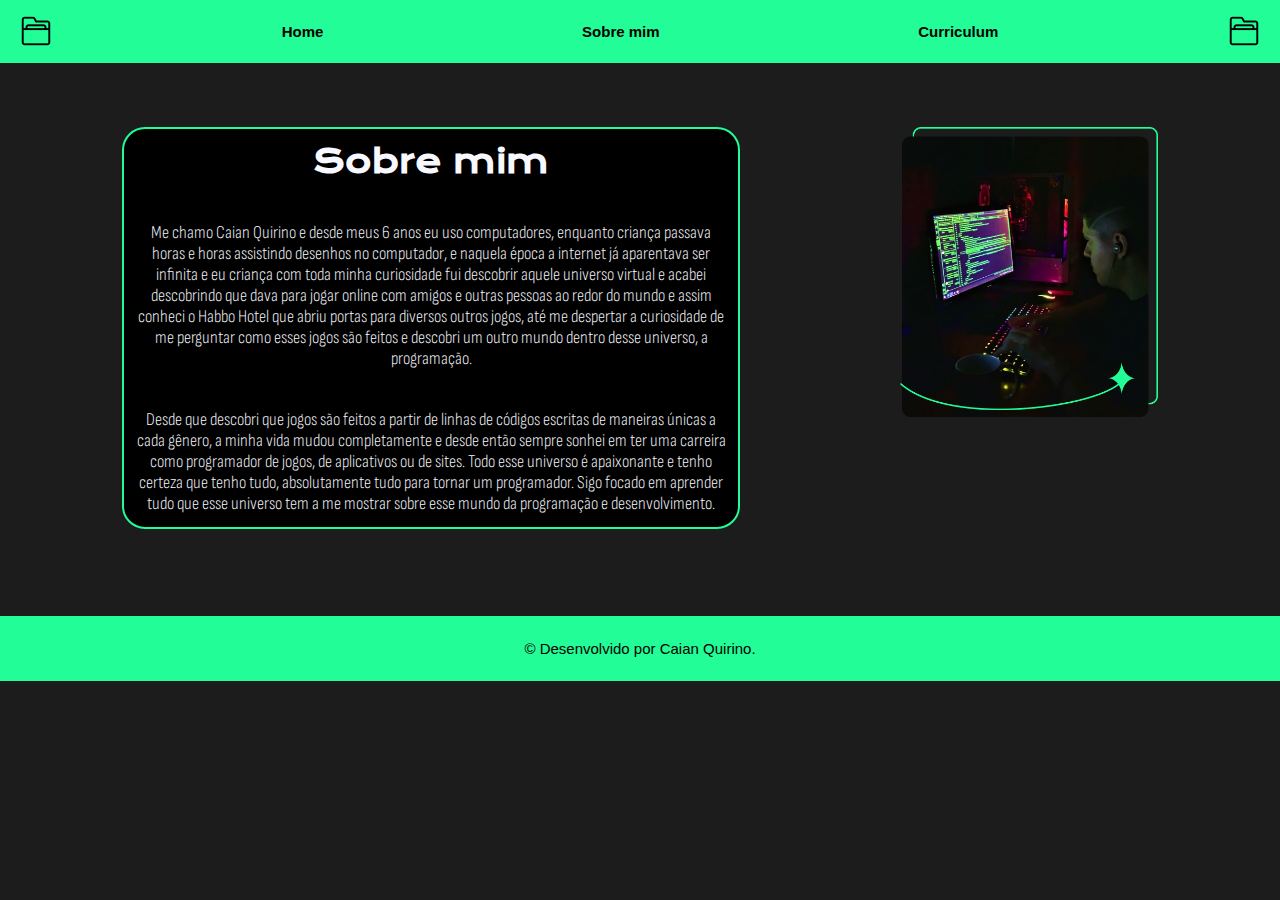
<file: about.html>
<!DOCTYPE html>
<html lang="pt-br">
<head>
    <meta charset="UTF-8">
    <meta http-equiv="X-UA-Compatible" content="IE=edge">
    <meta name="viewport" content="width=device-width, initial-scale=1.0">
    <title>Sobre mim</title>
    <link rel="stylesheet" href="./styles/aboutstyle.css">
    <link rel="icon" type="image/png" href="./assets/icon2.png"/>
</head>
<body>
    <header class="cabecalho">
        <nav class="cabecalho__menu">
            <a class="cabecalho__menu__botaohome" href="index.html"></a>
            <a class="cabecalho__menu__link" href="index.html">Home</a>
            <a class="cabecalho__menu__link" href="about.html">Sobre mim</a>
            <a class="cabecalho__menu__link" href="curriculum.html">Curriculum</a>
            <a class="cabecalho__menu__botaohome2" href="index.html"></a>
        </nav>
    </header>
    <main class="apresentacao">
        <section class="apresentacao__conteudo">
            <h1 class="apresentacao__conteudo__titulo">Sobre mim</h1>
            <p class="apresentacao__conteudo__texto">Me chamo Caian Quirino e desde meus 6 anos eu uso computadores, enquanto criança passava horas e horas assistindo desenhos no computador, e naquela época a internet já aparentava ser infinita e eu criança com toda minha curiosidade fui descobrir aquele universo virtual e acabei descobrindo que dava para jogar online com amigos e outras pessoas ao redor do mundo e assim conheci o Habbo Hotel que abriu portas para diversos outros jogos, até me despertar a curiosidade de me perguntar como esses jogos são feitos e descobri um outro mundo dentro desse universo, a programação.</p>
            <p class="apresentacao__conteudo__texto">Desde que descobri que jogos são feitos a partir de linhas de códigos escritas de maneiras únicas a cada gênero, a minha vida mudou completamente e desde então sempre sonhei em ter uma carreira como programador de jogos, de aplicativos ou de sites. Todo esse universo é apaixonante e tenho certeza que tenho tudo, absolutamente tudo para tornar um programador. Sigo focado em aprender tudo que esse universo tem a me mostrar sobre esse mundo da programação e desenvolvimento.</p>
        </section>
        <section class="caian_quirino">
            <img src="./assets/foto.png" alt="Caian Quirino">
        </section>
    </main>
    <footer class= "rodape">
        <p>&copy Desenvolvido por Caian Quirino.</p>
    </footer>
</body>
</html>
</file>
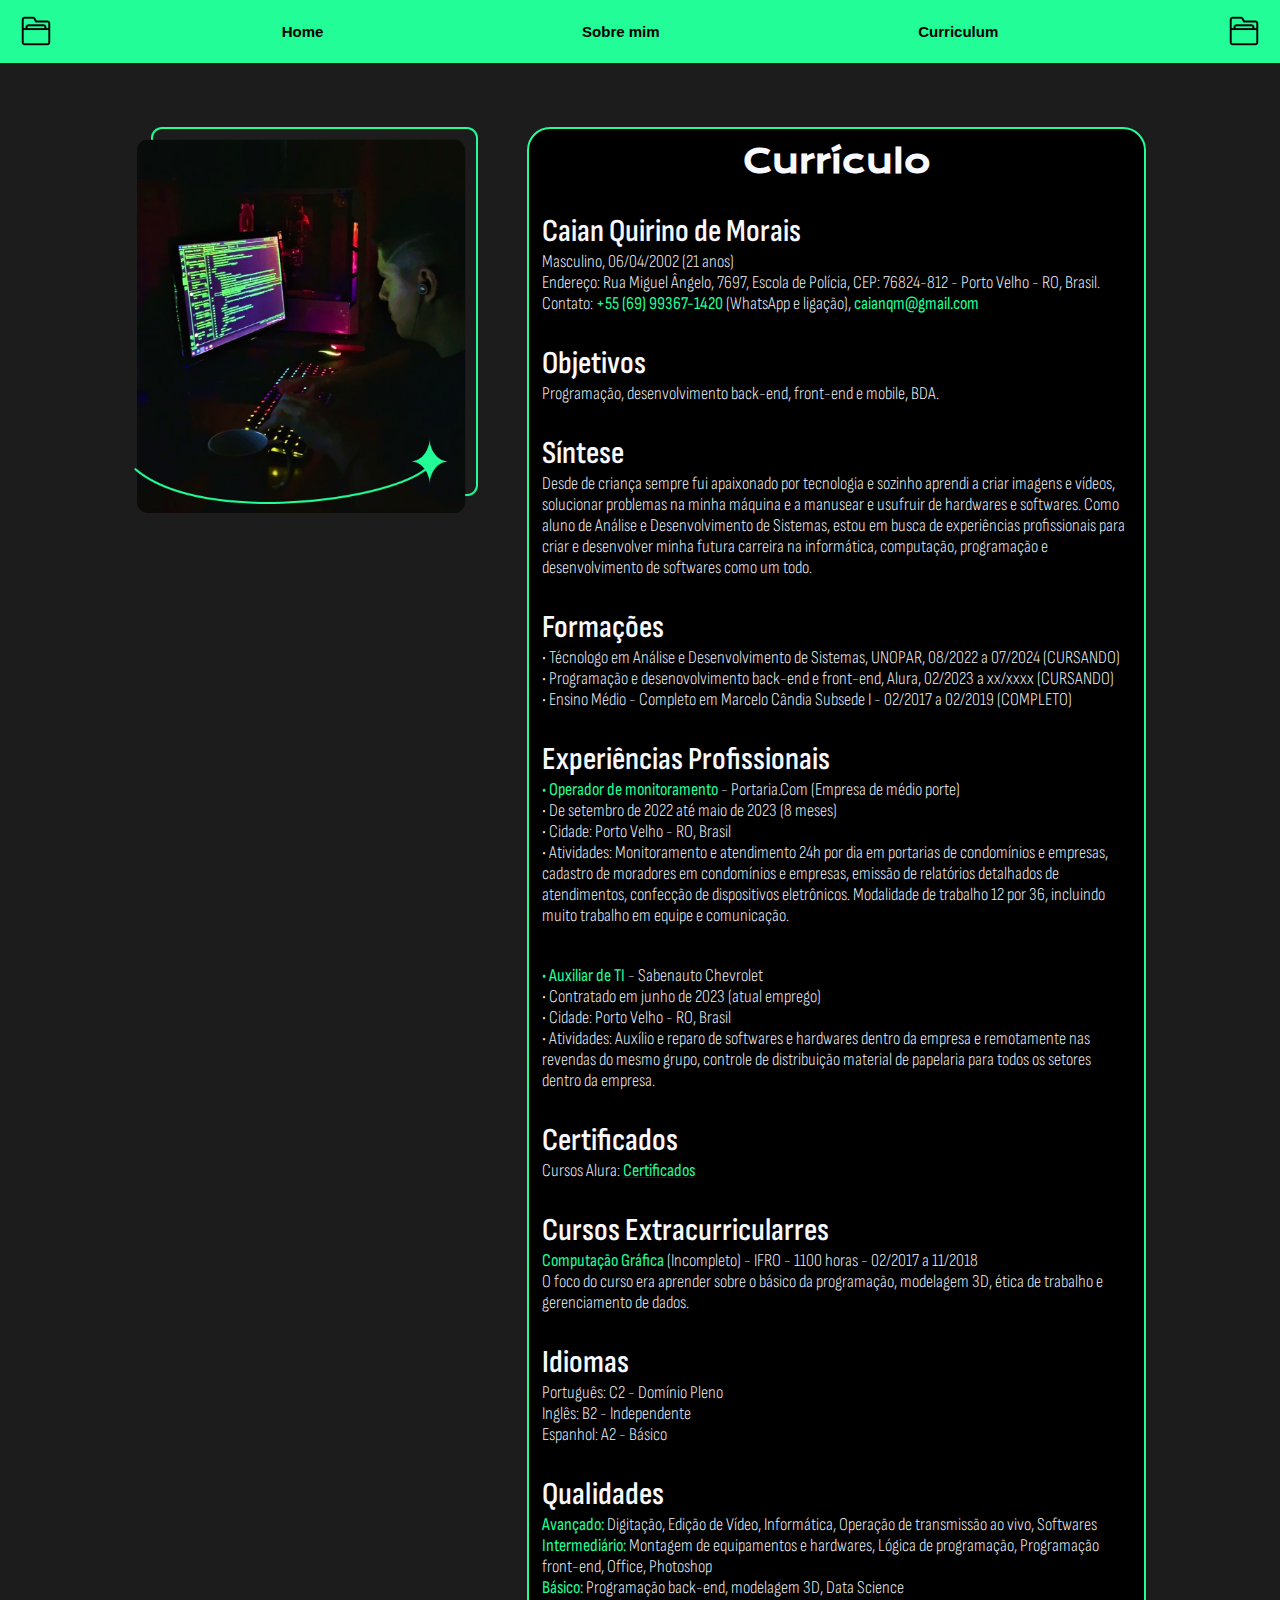
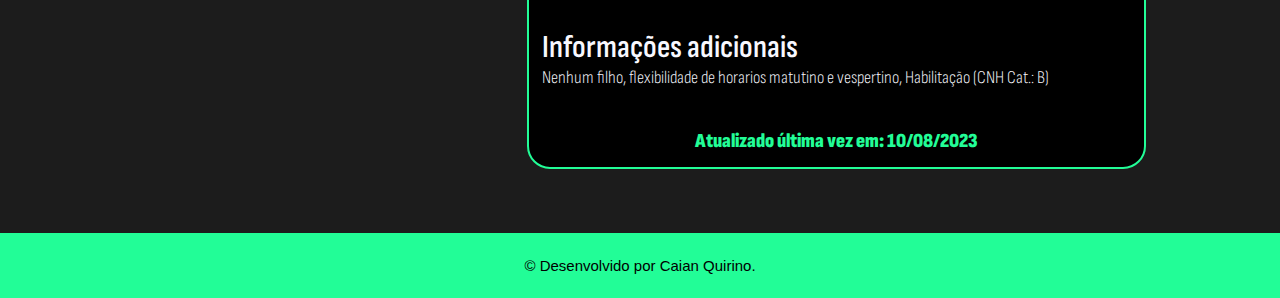
<file: curriculum.html>
<!DOCTYPE html>
<html lang="en">
<head>
    <meta charset="UTF-8">
    <meta http-equiv="X-UA-Compatible" content="IE=edge">
    <meta name="viewport" content="width=device-width, initial-scale=1.0">
    <title>Curriculum</title>
    <link rel="stylesheet" href="./styles/curriculumstyle.css">
    <link rel="icon" type="image/png" href="./assets/icon2.png"/>
</head>
<body>
    <header class="cabecalho">
        <nav class="cabecalho__menu">
            <a class="cabecalho__menu__botaohome" href="index.html"></a>
            <a class="cabecalho__menu__link" href="index.html">Home</a>
            <a class="cabecalho__menu__link" href="about.html">Sobre mim</a>
            <a class="cabecalho__menu__link" href="curriculum.html">Curriculum</a>
            <a class="cabecalho__menu__botaohome2" href="index.html"></a>
        </nav>
    </header>
    <main class="apresentacao">
        <section class="caian_quirino">
            <img src="./assets/foto.png" alt="Caian Quirino">
        </section>
        <section class="apresentacao__conteudo">
            <h1 class="apresentacao__conteudo__titulo">Currículo</h1>
            <h2 class="apresentacao__conteudo__titulo2">Caian Quirino de Morais</p>
            <p class="apresentacao__conteudo__texto">Masculino, 06/04/2002 (21 anos)</p>
            <p class="apresentacao__conteudo__texto">Endereço: Rua Miguel Ângelo, 7697, Escola de Polícia, CEP: 76824-812 - Porto Velho - RO, Brasil.</p>
            <p class="apresentacao__conteudo__texto">Contato: <strong class="txth1">+55 (69) 99367-1420</strong> (WhatsApp e ligação), <strong class="txth1">caianqm@gmail.com</strong></p>
            <h2 class="apresentacao__conteudo__titulo2">Objetivos</p>
            <p class="apresentacao__conteudo__texto">Programação, desenvolvimento back-end, front-end e mobile, BDA.</p>
            <h2 class="apresentacao__conteudo__titulo2">Síntese</p>
            <p class="apresentacao__conteudo__texto">Desde de criança sempre fui apaixonado por tecnologia e sozinho aprendi a criar imagens e vídeos, solucionar problemas na minha máquina e a manusear e usufruir de hardwares e softwares. Como aluno de Análise e Desenvolvimento de Sistemas, estou em busca de experiências profissionais para criar e desenvolver minha futura carreira na informática, computação, programação e desenvolvimento de softwares como um todo.</p>
            <h2 class="apresentacao__conteudo__titulo2">Formações</p>
            <p class="apresentacao__conteudo__texto">• Técnologo em Análise e Desenvolvimento de Sistemas, UNOPAR, 08/2022 a 07/2024 (CURSANDO)</p>
            <p class="apresentacao__conteudo__texto">• Programação e desenovolvimento back-end e front-end, Alura, 02/2023 a xx/xxxx (CURSANDO)</p>
            <p class="apresentacao__conteudo__texto">• Ensino Médio - Completo em Marcelo Cândia Subsede I - 02/2017 a 02/2019 (COMPLETO)</p>
            <h2 class="apresentacao__conteudo__titulo2">Experiências Profissionais</p>
            <p class="apresentacao__conteudo__texto"><strong class="txth1">• Operador de monitoramento</strong> - Portaria.Com (Empresa de médio porte)</p>
            <p class="apresentacao__conteudo__texto">• De setembro de 2022 até maio de 2023 (8 meses)</p>
            <p class="apresentacao__conteudo__texto">• Cidade: Porto Velho - RO, Brasil</p>
            <p class="apresentacao__conteudo__texto">• Atividades:  Monitoramento e atendimento 24h por dia em portarias de condomínios e empresas, cadastro de moradores em condomínios e empresas, emissão de relatórios detalhados de atendimentos, confecção de dispositivos eletrônicos. Modalidade de trabalho 12 por 36, incluindo muito trabalho em equipe e comunicação.</p><br>
            <p class="apresentacao__conteudo__texto"><strong class="txth1">• Auxiliar de TI</strong> - Sabenauto Chevrolet</p>
            <p class="apresentacao__conteudo__texto">• Contratado em junho de 2023 (atual emprego)</p>
            <p class="apresentacao__conteudo__texto">• Cidade: Porto Velho - RO, Brasil</p>
            <p class="apresentacao__conteudo__texto">• Atividades: Auxílio e reparo de softwares e hardwares dentro da empresa e remotamente nas revendas do mesmo grupo, controle de distribuição material de papelaria para todos os setores dentro da empresa.</p>
            <h2 class="apresentacao__conteudo__titulo2">Certificados</p>
            <p class="apresentacao__conteudo__texto">Cursos Alura: <a href="https://cursos.alura.com.br/user/caianqm/fullCertificate/8e8806d15adf1737a8d23f17aa40f0d1" target="blank"><strong class="txth1">Certificados</strong></a></p>
            <h2 class="apresentacao__conteudo__titulo2">Cursos Extracurricularres</p>
            <p class="apresentacao__conteudo__texto"><strong class="txth1">Computação Gráfica</strong> (Incompleto) - IFRO - 1100 horas - 02/2017 a 11/2018</p>
            <p class="apresentacao__conteudo__texto">O foco do curso era aprender sobre o básico da programação, modelagem 3D, ética de trabalho e gerenciamento de dados.</p>
            <h2 class="apresentacao__conteudo__titulo2">Idiomas</p>
            <p class="apresentacao__conteudo__texto">Português: C2 - Domínio Pleno</p>
            <p class="apresentacao__conteudo__texto">Inglês: B2 - Independente</p>
            <p class="apresentacao__conteudo__texto">Espanhol: A2 - Básico</p>
            <h2 class="apresentacao__conteudo__titulo2">Qualidades</p>
            <p class="apresentacao__conteudo__texto"><strong class="txth1">Avançado:</strong> Digitação, Edição de Vídeo, Informática, Operação de transmissão ao vivo, Softwares</p>
            <p class="apresentacao__conteudo__texto"><strong class="txth1">Intermediário:</strong> Montagem de equipamentos e hardwares, Lógica de programação, Programação front-end, Office, Photoshop</p>
            <p class="apresentacao__conteudo__texto"><strong class="txth1">Básico:</strong> Programação back-end, modelagem 3D, Data Science</p>
            <h2 class="apresentacao__conteudo__titulo2">Informações adicionais</p>
            <p class="apresentacao__conteudo__texto">Nenhum filho, flexibilidade de horarios matutino e vespertino, Habilitação (CNH Cat.: B) </p><br>
            <p class = "infoatt"><strong class="txth1">Atualizado última vez em: 10/08/2023</strong></p>
            </section>
    </main>
    <footer class= "rodape">
        <p>&copy Desenvolvido por Caian Quirino.</p>
    </footer>
</body>
</html>
</file>
<file: styles/aboutstyle.css>
@import url('https://fonts.googleapis.com/css2?family=Krona+One&display=swap');
@import url('https://fonts.googleapis.com/css2?family=Sofia+Sans+Condensed:wght@300;500&display=swap');

:root {
    --cor-principal: #1c1c1c;
    --cor-secundaria: #22fd97;
    --cor-terciaria: #000000;
}

* {
    margin: 0;
    padding: 0;
    scroll-behavior: smooth;
}

body {
    box-sizing: border-box;
    background-color: #1c1c1c;
    color:ghostwhite;
}

.cabecalho{
    background-color:#22fd97;
    padding: 1.8%;
}

.cabecalho__menu{
    display: flex;
    justify-content: space-evenly;
}

.cabecalho__menu__botaohome{
    position: absolute;
    top: 15px;
    left: 20px;
    background-image: url("/assets/pasta.png");
    width: 32px;
    height: 32px;
    overflow: visible;
    -webkit-transition: -webkit-transform .7s ease;
    transition: transform .7s ease;
}
.cabecalho__menu__botaohome2{
    position: absolute;
    top: 15px;
    right: 20px;
    background-image: url("/assets/2pasta.png");
    width: 32px;
    height: 32px;
    overflow: visible;
    -webkit-transition: -webkit-transform .7s ease;
    transition: transform .7s ease;
}

.cabecalho__menu__botaohome:hover{
    -webkit-transform: scale(1.2);
    transform: scale(1.2);
}
.cabecalho__menu__botaohome2:hover{
    -webkit-transform: scale(1.2);
    transform: scale(1.2);
}

.cabecalho__menu__link{
    font-family: 'Montserrat', sans-serif;
    font-size: 0.9375rem;
    font-weight: 600;
    text-align: center;
    color:#000;
    text-decoration: none;
    overflow: visible;
    -webkit-transition: -webkit-transform .7s ease;
    transition: transform .7s ease;
}
.cabecalho__menu__link:hover{
    -webkit-transform: scale(1.2);
    transform: scale(1.2);
    color: white;
}

.apresentacao {
    padding: 5% 2% 6.8%;
    display: flex;
    align-items: flex-start;
    justify-content: center;
    gap: 13%;
}
.apresentacao__conteudo {
    background-color: black;
    border: 2px solid #22fd97;
    border-radius: 23px;
    padding: 1%;
    width: 48%;
    display: flex;
    flex-direction: column;
    gap: 40px
}

.apresentacao__conteudo__titulo{
    font-size: 2rem;
    font-family: 'Krona One', sans-serif;
    text-align: center;
}

.txth1 {
    color: #22fd97;
}

.apresentacao__conteudo__texto{
    font-size: 1.125rem;
    font-family: 'Sofia Sans Condensed', sans-serif;
    font-weight: 300;
    text-align: center;
}

.caian_quirino {
    width: 21%;
}

.caian_quirino img{
    width: 100%;
    height: 100%;
    -webkit-transition: -webkit-transform .7s ease;
    transition: transform .7s ease;
}
.caian_quirino:hover img{
    -webkit-transform: scale(1.1);
    transform: scale(1.1);
}

.apresentacao__links{
    display: flex;
    justify-content: space-evenly;
}

.apresentacao__links__botao{
    background-image: url("/assets/logoin.png");
    width: 127px;
    height: 33px;
    border-radius: 8px;
    -webkit-transition: -webkit-transform .7s ease;
    transition: transform .7s ease;
    overflow: hidden;
    border: 1px solid #0464a4;
}

.apresentacao__links__botao:hover{
    -webkit-transform: scale(1.1);
    transform: scale(1.1);
}

.apresentacao__links__botao2{
    background-image: url("/assets/logohub.png");
    width: 126px;
    height: 33px;
    border-radius: 8px;
    -webkit-transition: -webkit-transform .7s ease;
    transition: transform .7s;
    overflow: hidden;
    border: 1px solid #ffffff;
}

.apresentacao__links__botao2:hover{
    -webkit-transform: scale(1.1);
    transform: scale(1.1);
}

.barralateral{
    background-color: black;
    width: 170px;
    font-family: 'Sofia Sans Condensed', sans-serif;
    font-weight: 500;
    text-align: center;
    font-size: 1.125rem;
    padding: 1%;
    border: 2px solid #22fd97;
    border-radius: 10%;
    flex-direction: column;
}

.rodape {
    padding: 24px;
    color:var(--cor-terciaria);
    background-color: var(--cor-secundaria);
    text-align: center;
    font-family: 'Montserrat', sans-serif;
    font-size: 0.9375rem;
    font-weight: 400;
}

@media (max-width: 700px) {
    .cabecalho{
        padding: 4%;
    }
    .cabecalho__menu__botaohome2{
        visibility: hidden;
    }
    .cabecalho__menu__botaohome{
        visibility: hidden;
    }
    .apresentacao{
        flex-direction: column;
        align-items: center;
    }
    .apresentacao__conteudo{
        width:auto;
    }
    .caian_quirino{
        width: 31%;
        padding: 5% 0% 0%;
    }
}
</file>
<file: styles/curriculumstyle.css>
@import url('https://fonts.googleapis.com/css2?family=Krona+One&display=swap');
@import url('https://fonts.googleapis.com/css2?family=Sofia+Sans+Condensed:wght@300;500&display=swap');

:root {
    --cor-principal: #1c1c1c;
    --cor-secundaria: #22fd97;
    --cor-terciaria: #000000;
}

* {
    margin: 0;
    padding: 0;
    scroll-behavior: smooth;
}

body {
    box-sizing: border-box;
    background-color: #1c1c1c;
    color:ghostwhite;
}

.cabecalho{
    background-color:#22fd97;
    padding: 1.8%;
}

.cabecalho__menu{
    display: flex;
    justify-content: space-evenly;
}

.cabecalho__menu__botaohome{
    position: absolute;
    top: 15px;
    left: 20px;
    background-image: url("/assets/pasta.png");
    width: 32px;
    height: 32px;
    overflow: visible;
    -webkit-transition: -webkit-transform .7s ease;
    transition: transform .7s ease;
}
.cabecalho__menu__botaohome2{
    position: absolute;
    top: 15px;
    right: 20px;
    background-image: url("/assets/2pasta.png");
    width: 32px;
    height: 32px;
    overflow: visible;
    -webkit-transition: -webkit-transform .7s ease;
    transition: transform .7s ease;
}

.cabecalho__menu__botaohome:hover{
    -webkit-transform: scale(1.2);
    transform: scale(1.2);
}
.cabecalho__menu__botaohome2:hover{
    -webkit-transform: scale(1.2);
    transform: scale(1.2);
}

.cabecalho__menu__link{
    font-family: 'Montserrat', sans-serif;
    font-size: 0.9375rem;
    font-weight: 600;
    text-align: center;
    color:#000;
    text-decoration: none;
    overflow: visible;
    -webkit-transition: -webkit-transform .7s ease;
    transition: transform .7s ease;
}
.cabecalho__menu__link:hover{
    -webkit-transform: scale(1.2);
    transform: scale(1.2);
    color: white;
}

.apresentacao {
    padding: 5% 2% 5%;
    display: flex;
    align-items: flex-start;
    justify-content: center;
    gap: 4%;
}
.apresentacao__conteudo {
    background-color: black;
    border: 2px solid #22fd97;
    border-radius: 23px;
    padding: 1%;
    width: 48%;
    display: flex;
    flex-direction: column;
    gap: 30px;
}

.apresentacao__conteudo__titulo{
    font-size: 2rem;
    font-family: 'Krona One', sans-serif;
    text-align: center;
}

.txth1 {
    color: #22fd97;
}

.apresentacao__conteudo__titulo2{
    font-size: 2rem;
    font-family: 'Sofia Sans Condensed', sans-serif;
    font-weight: 600;
    text-align: flex-start;
}

.apresentacao__conteudo__texto{
    font-size: 1.125rem;
    font-family: 'Sofia Sans Condensed', sans-serif;
    font-weight: 300;
    text-align: flex-start;
    flex-wrap:wrap;
    text-decoration:none;
}

.infoatt{
    background-color: #000;
    padding: 0.3%;
    border-radius: 8px;
    font-size: 0.9375rem;
    font-family: 'Sofia Sans Condensed', sans-serif;
    font-weight: light;
    text-align:center;
    font-size: 20px;
}

.caian_quirino {
    width: 28%;
}

.caian_quirino img{
    width: 100%;
    height: 100%;
    -webkit-transition: -webkit-transform .7s ease;
    transition: transform .7s ease;
}
.caian_quirino:hover img{
    -webkit-transform: scale(1.1);
    transform: scale(1.1);
}

.apresentacao__links{
    display: flex;
    justify-content: space-evenly;
}

.apresentacao__links__botao{
    background-image: url("/assets/logoin.png");
    width: 127px;
    height: 33px;
    border-radius: 8px;
    -webkit-transition: -webkit-transform .7s ease;
    transition: transform .7s ease;
    overflow: hidden;
    border: 1px solid #0464a4;
}

.apresentacao__links__botao:hover{
    -webkit-transform: scale(1.1);
    transform: scale(1.1);
}

.apresentacao__links__botao2{
    background-image: url("/assets/logohub.png");
    width: 126px;
    height: 33px;
    border-radius: 8px;
    -webkit-transition: -webkit-transform .7s ease;
    transition: transform .7s;
    overflow: hidden;
    border: 1px solid #ffffff;
}

.apresentacao__links__botao2:hover{
    -webkit-transform: scale(1.1);
    transform: scale(1.1);
}

.barralateral{
    background-color: black;
    width: 170px;
    font-family: 'Sofia Sans Condensed', sans-serif;
    font-weight: 500;
    text-align: center;
    font-size: 1.125rem;
    padding: 1%;
    border: 2px solid #22fd97;
    border-radius: 10%;
    flex-direction: column;
}

.rodape {
    padding: 24px;
    color:#000;
    background-color: #22fd97;
    text-align: center;
    font-family: 'Montserrat', sans-serif;
    font-size: 0.9375rem;
    font-weight: 400;
}

@media (max-width: 700px) {
    .cabecalho{
        padding: 4%;
    }
    .cabecalho__menu__botaohome2{
        visibility: hidden;
    }
    .cabecalho__menu__botaohome{
        visibility: hidden;
    }
    .apresentacao{
        flex-direction: column-reverse;
        align-items: center;
    }
    .apresentacao__conteudo{
        width:auto;
    }
    .caian_quirino{
        width: 31%;
        padding: 5% 0% 0%;
    }
}
</file>
